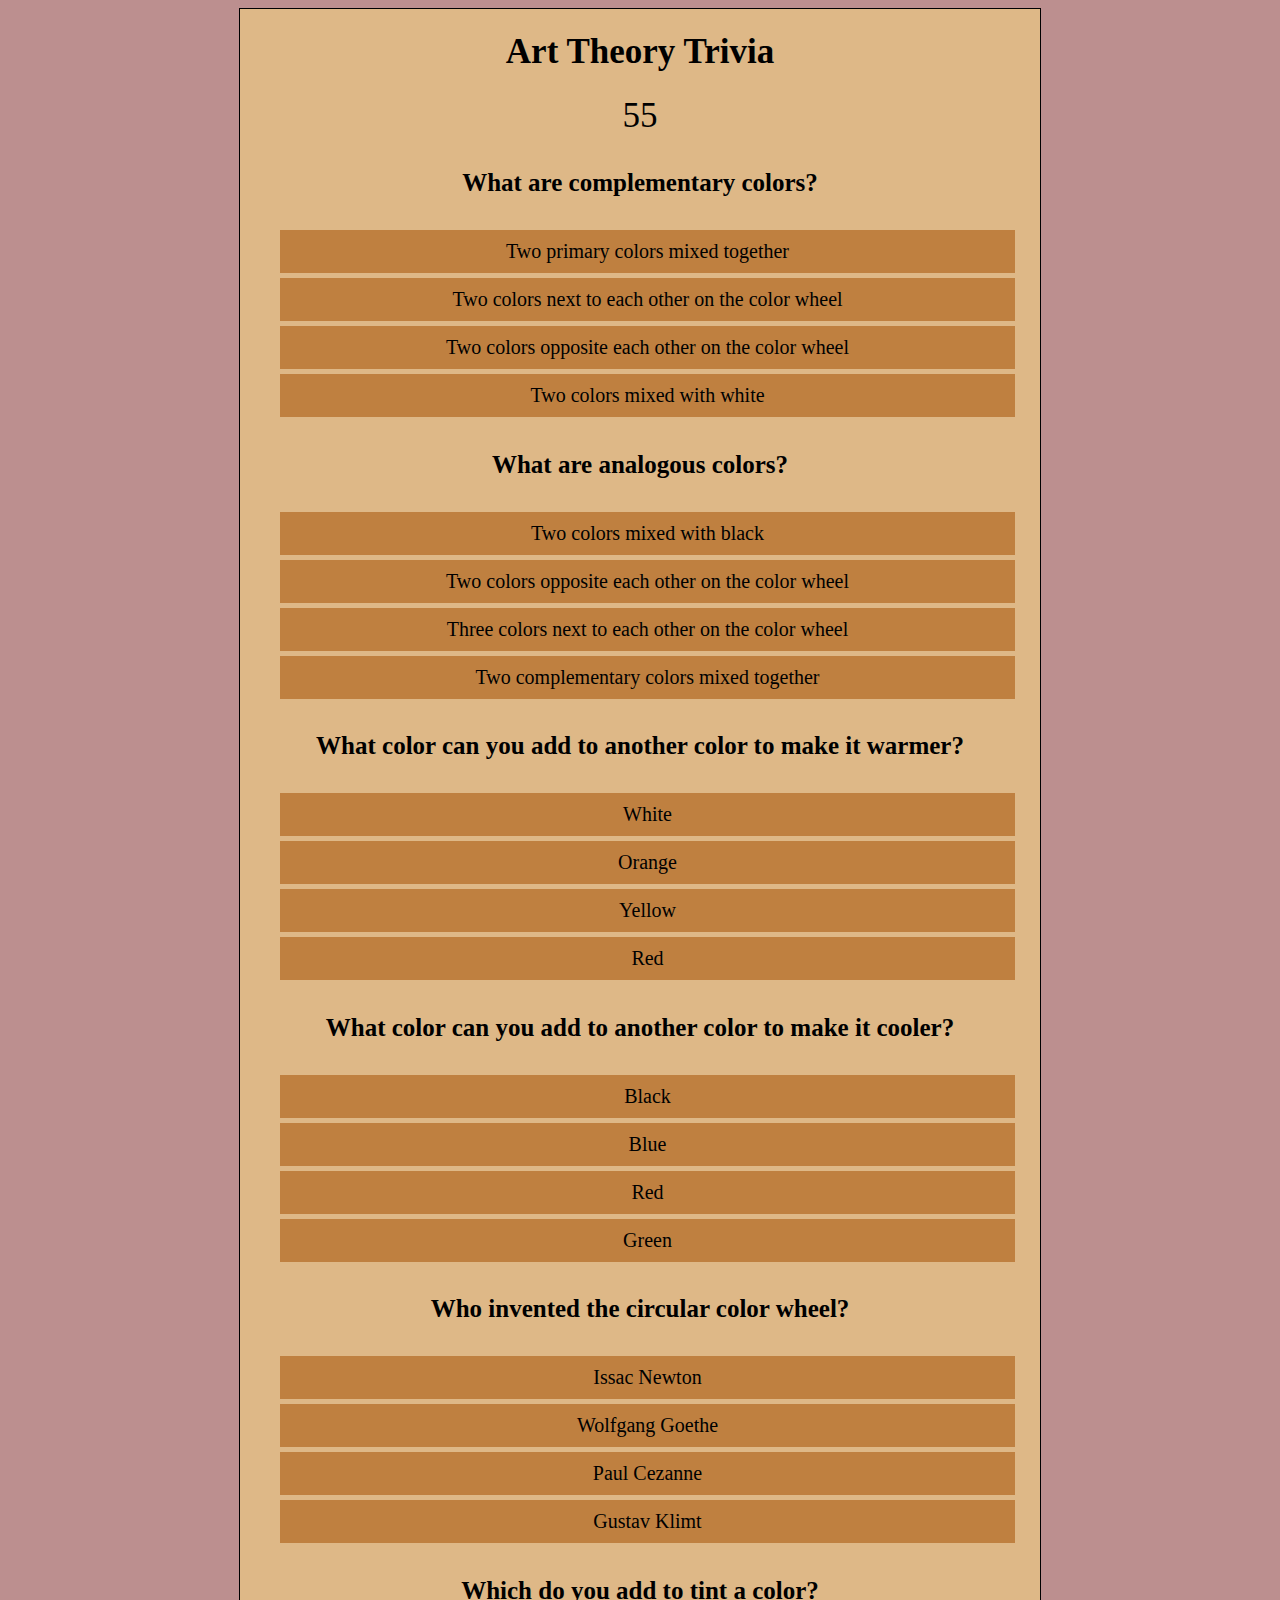
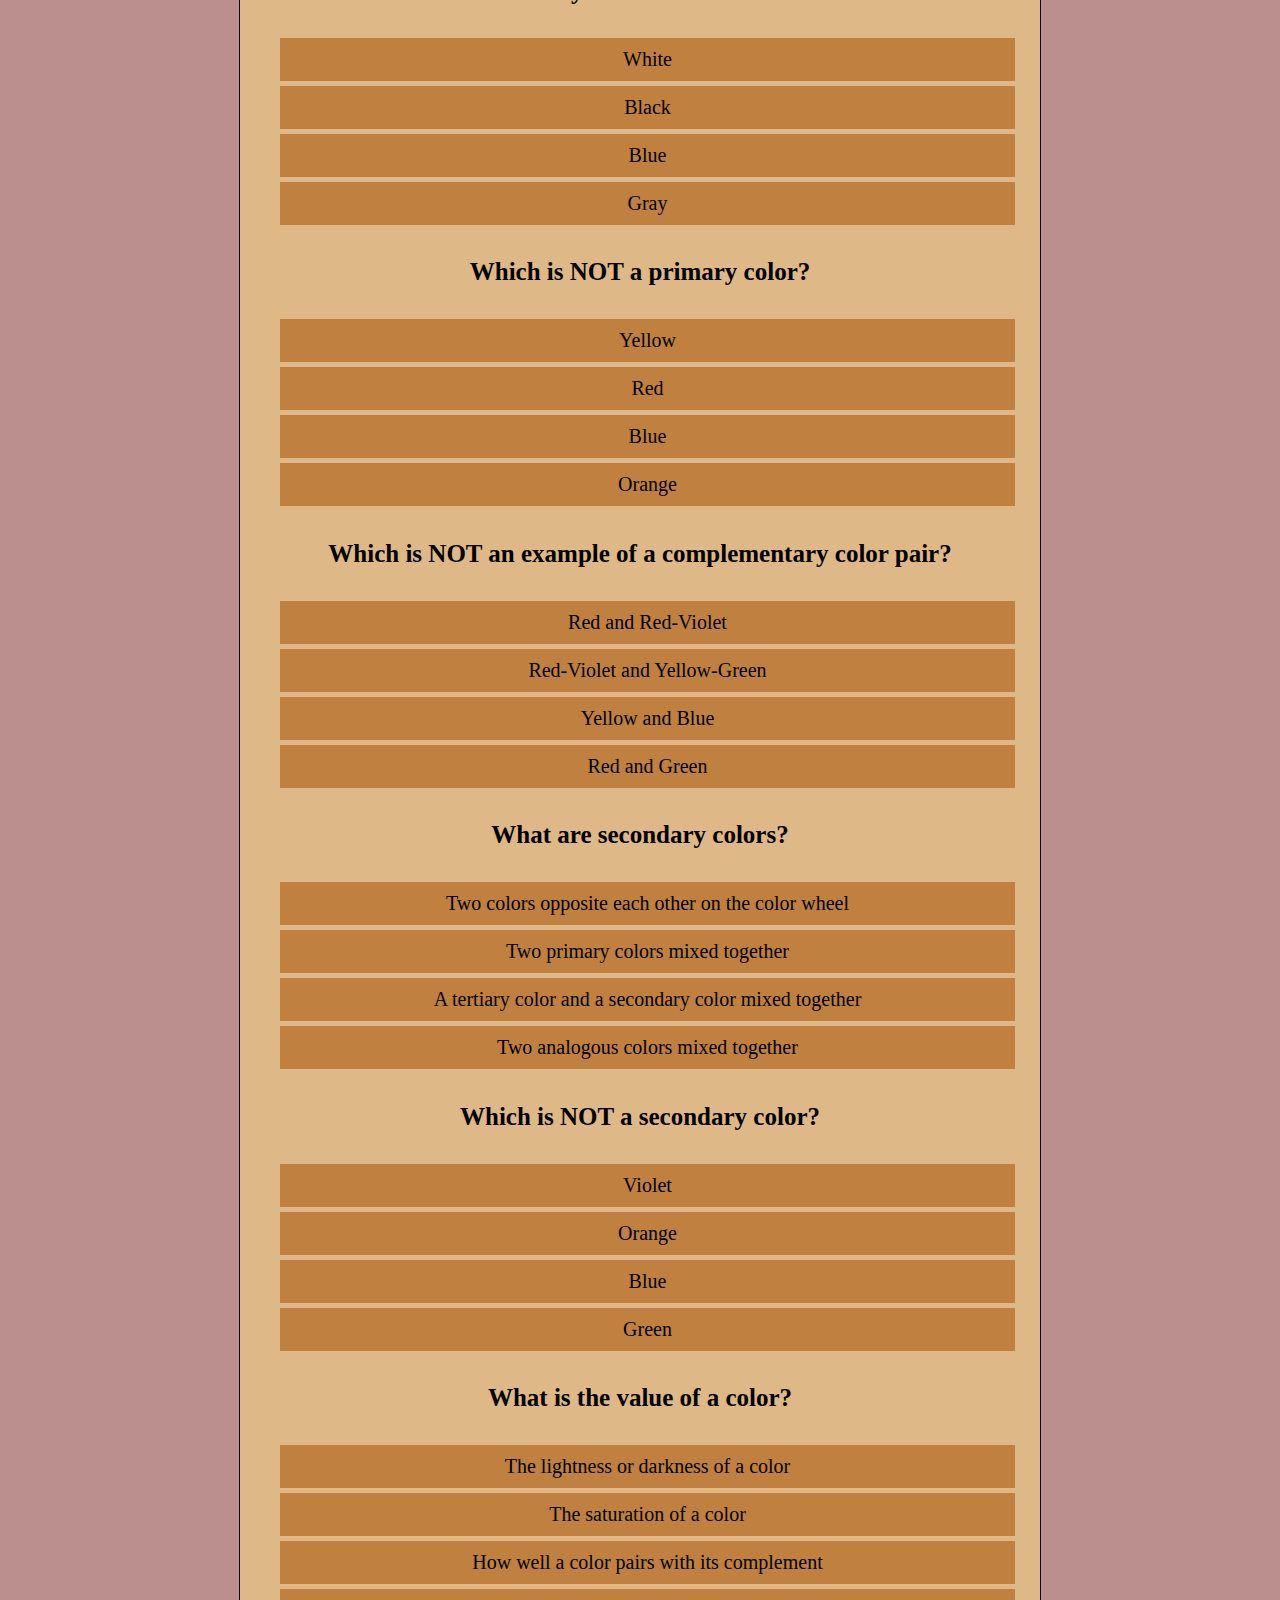
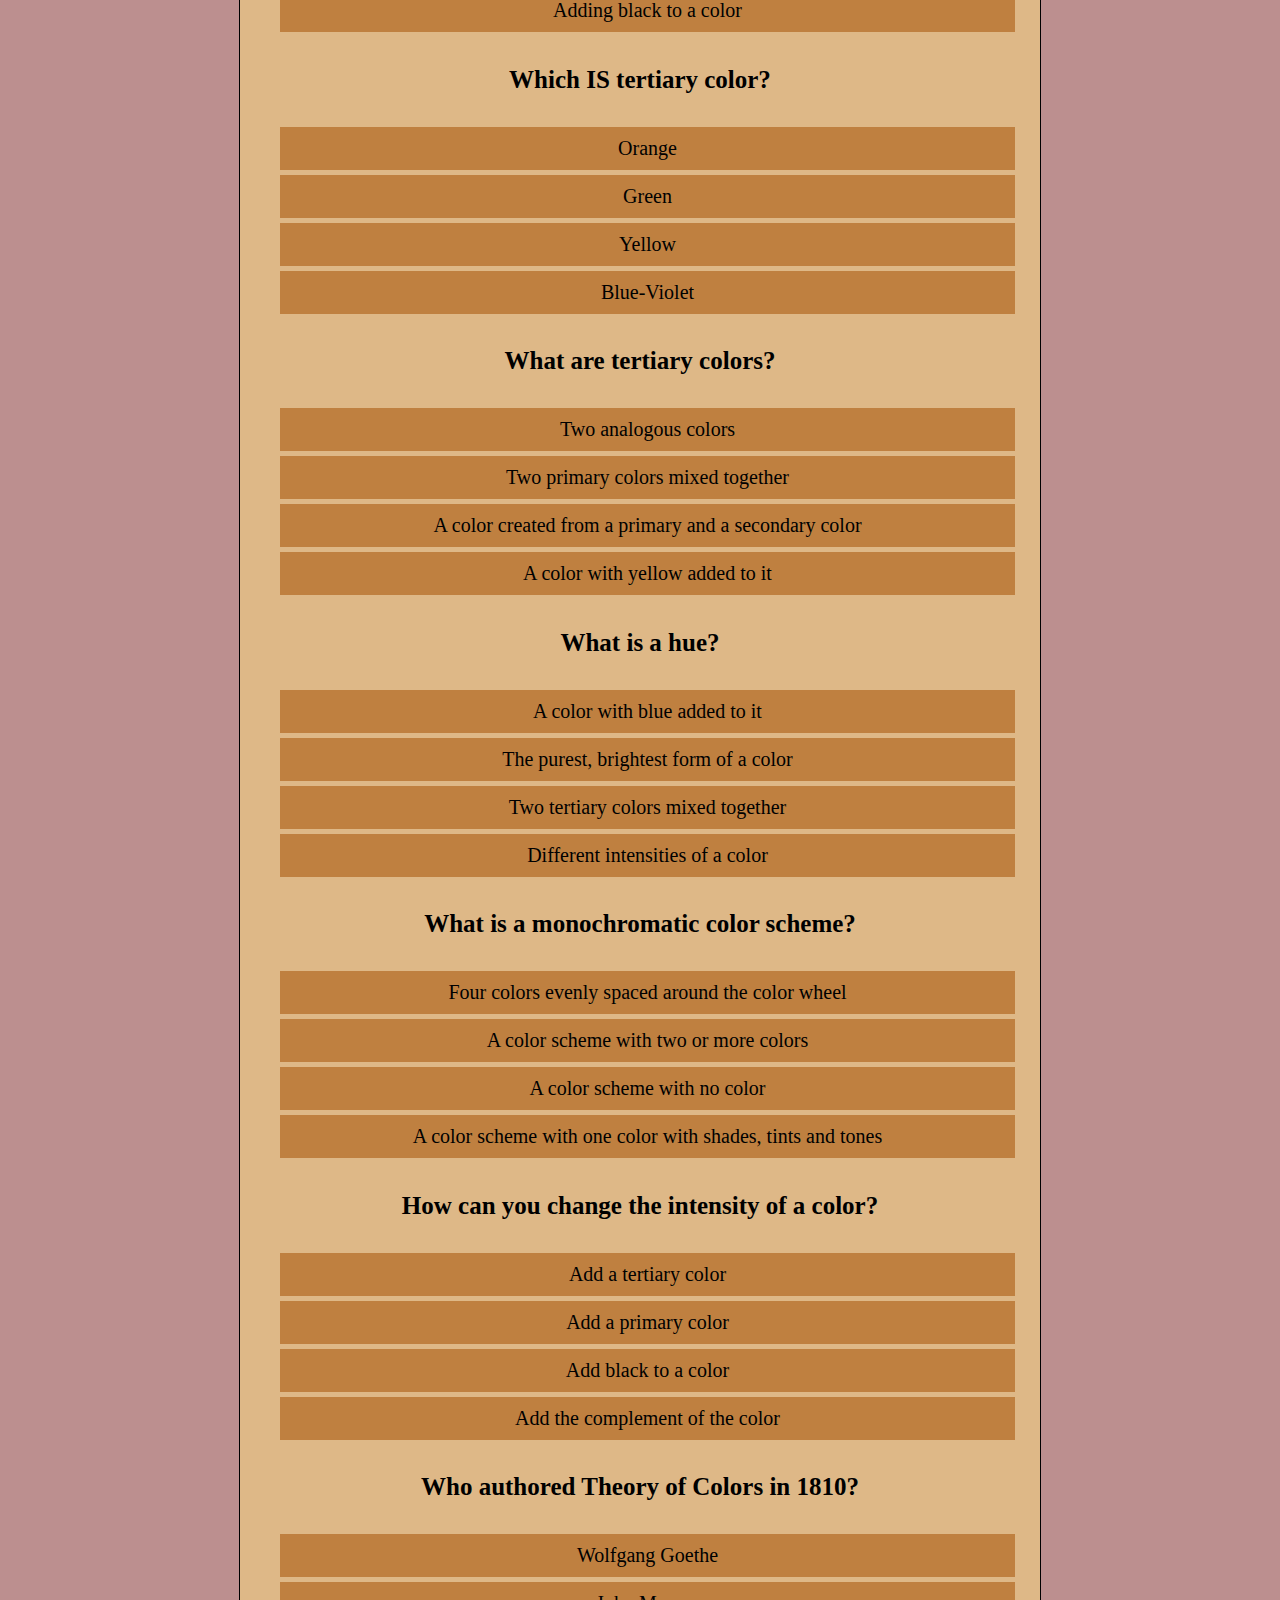
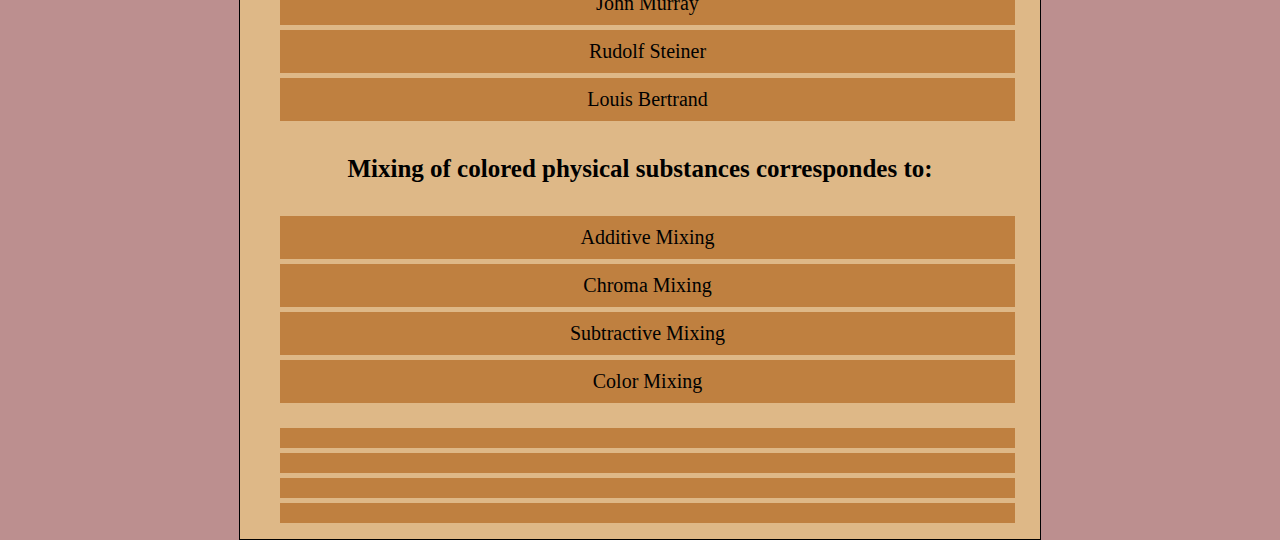
<file: index.html>
<!DOCTYPE html>
<html>
<head>
	<title>Trivia Game</title>
	<link rel="stylesheet" type="text/css" href="assets/css/style.css">
	<link href="https://fonts.googleapis.com/css?family=Cookie|Dancing+Script|Open+Sans" rel="stylesheet">
</head>
<body>
	<div class="container">
	<h1>Art Theory Trivia</h1>
		<div id="myTimer"></div>
		<div id="theQuestion"></div>
		<ul id="qList">
			<li id="choiceA" class="answerChoice"></li>
			<li id="choiceB" class="answerChoice"></li>
			<li id="choiceC" class="answerChoice"></li>
			<li id="choiceD" class="answerChoice"></li>
		</ul>
	</div>

	<div class="results"></div>



<!-- Jquery link -->
<script src="https://cdnjs.cloudflare.com/ajax/libs/jquery/3.2.1/jquery.min.js"></script>

<!--Javascript link -->
<script type="text/javascript" src="assets/javascript/app.js"></script>
</body>
</html>
</file>
<file: assets/css/style.css>
ul{
	list-style: none;
}

body{
	background-color: #BC8F8F;
}

.container{
	width:800px;
	position: absolute;
	background-color: #DEB887;
	right:0;
	left:0;
	margin: 0 auto;
	text-align: center;
	border: solid 1px;
}

h1{
	font-family: "Times New Roman", Georgia, Serif;
	font-size: 35px;
}

#theQuestion{
	font-size: 25px;
}

#myTimer{
	font-size: 35px;
}

li {
	background-color: #bf8040;
	margin-right: 25px;
	padding:10px;
	margin-bottom: 5px;
	font-size: 20px;
}

li:hover {
	background-color: #cc0066;
	font-size: 25px;
}

.results{
	width:800px;
	position: absolute;
	background-color: #DEB887;
	right:0;
	left:0;
	margin: 0 auto;
	text-align: center;
	border: solid 1px;
	padding: 50px;
	font-family: "Times New Roman", Georgia, Serif;
	font-size: 35px;
}

.selected{
	background-color: #cc0066;
}
</file>
